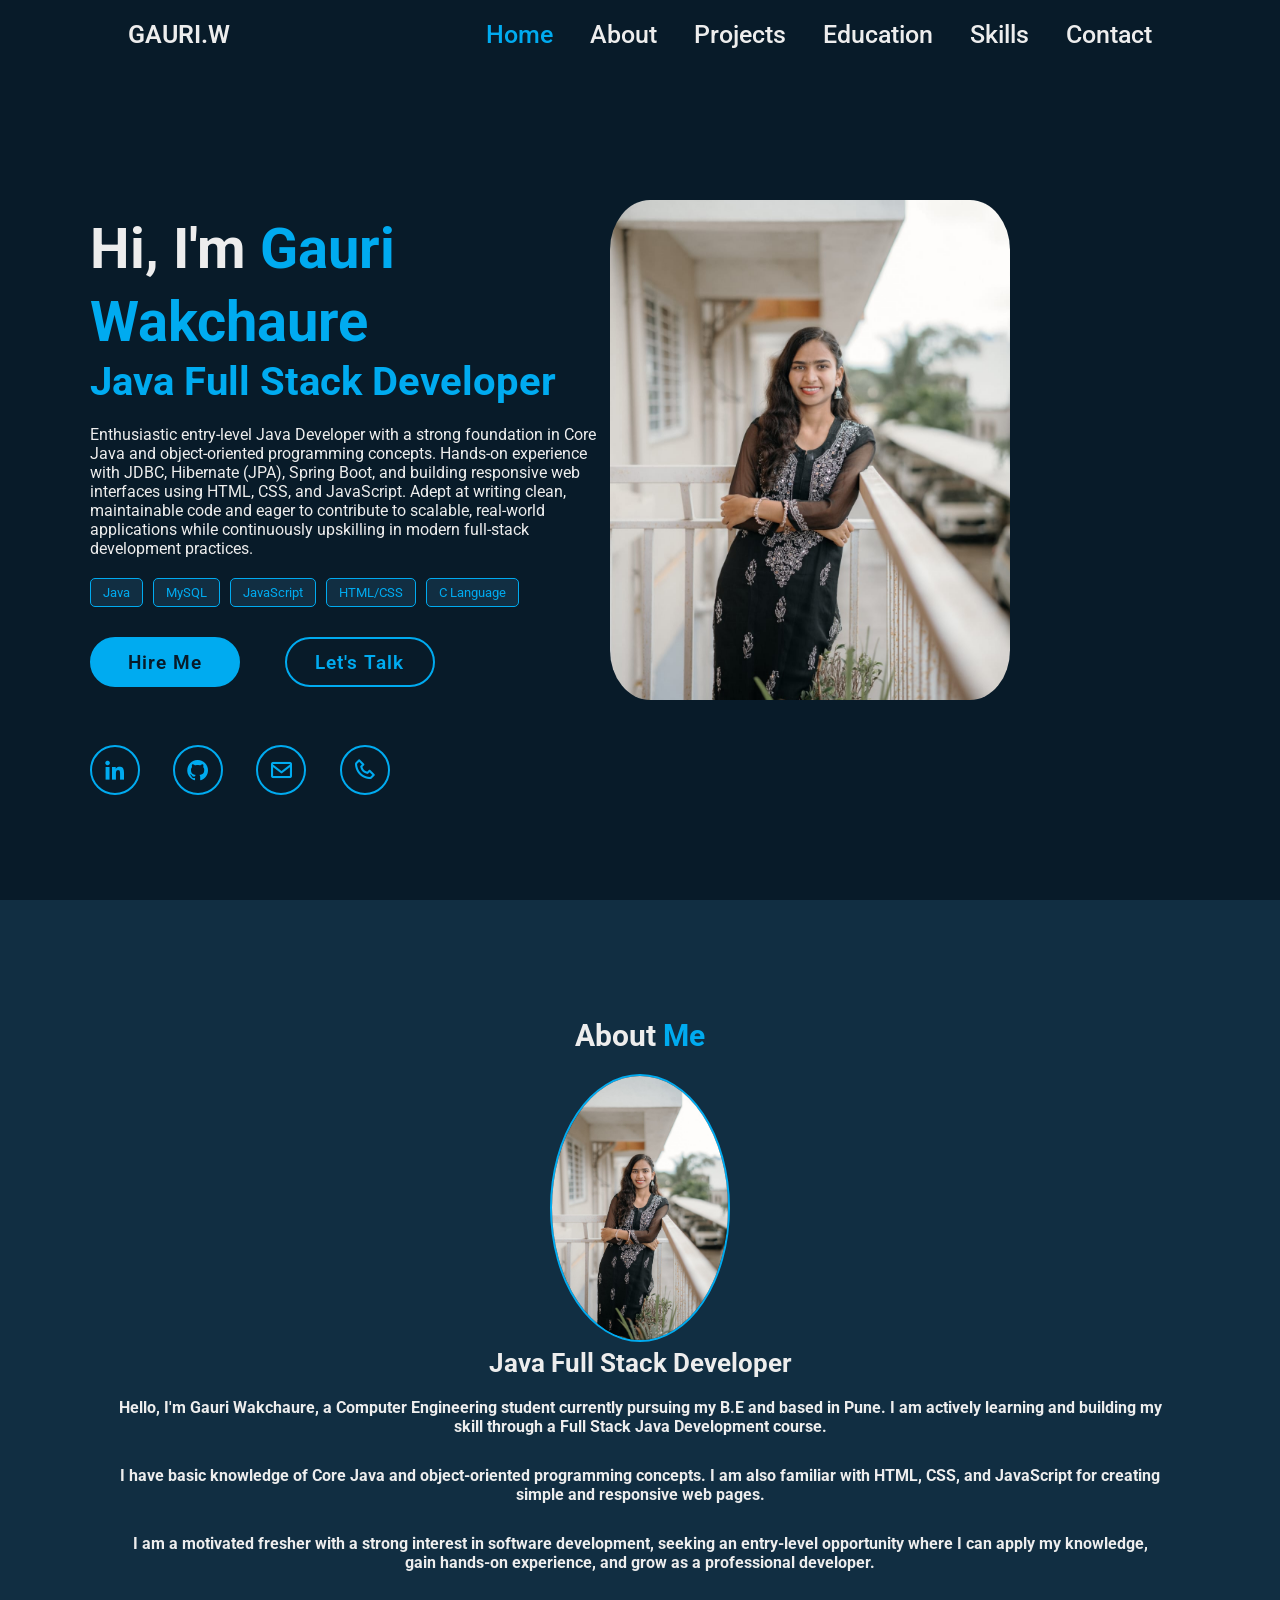
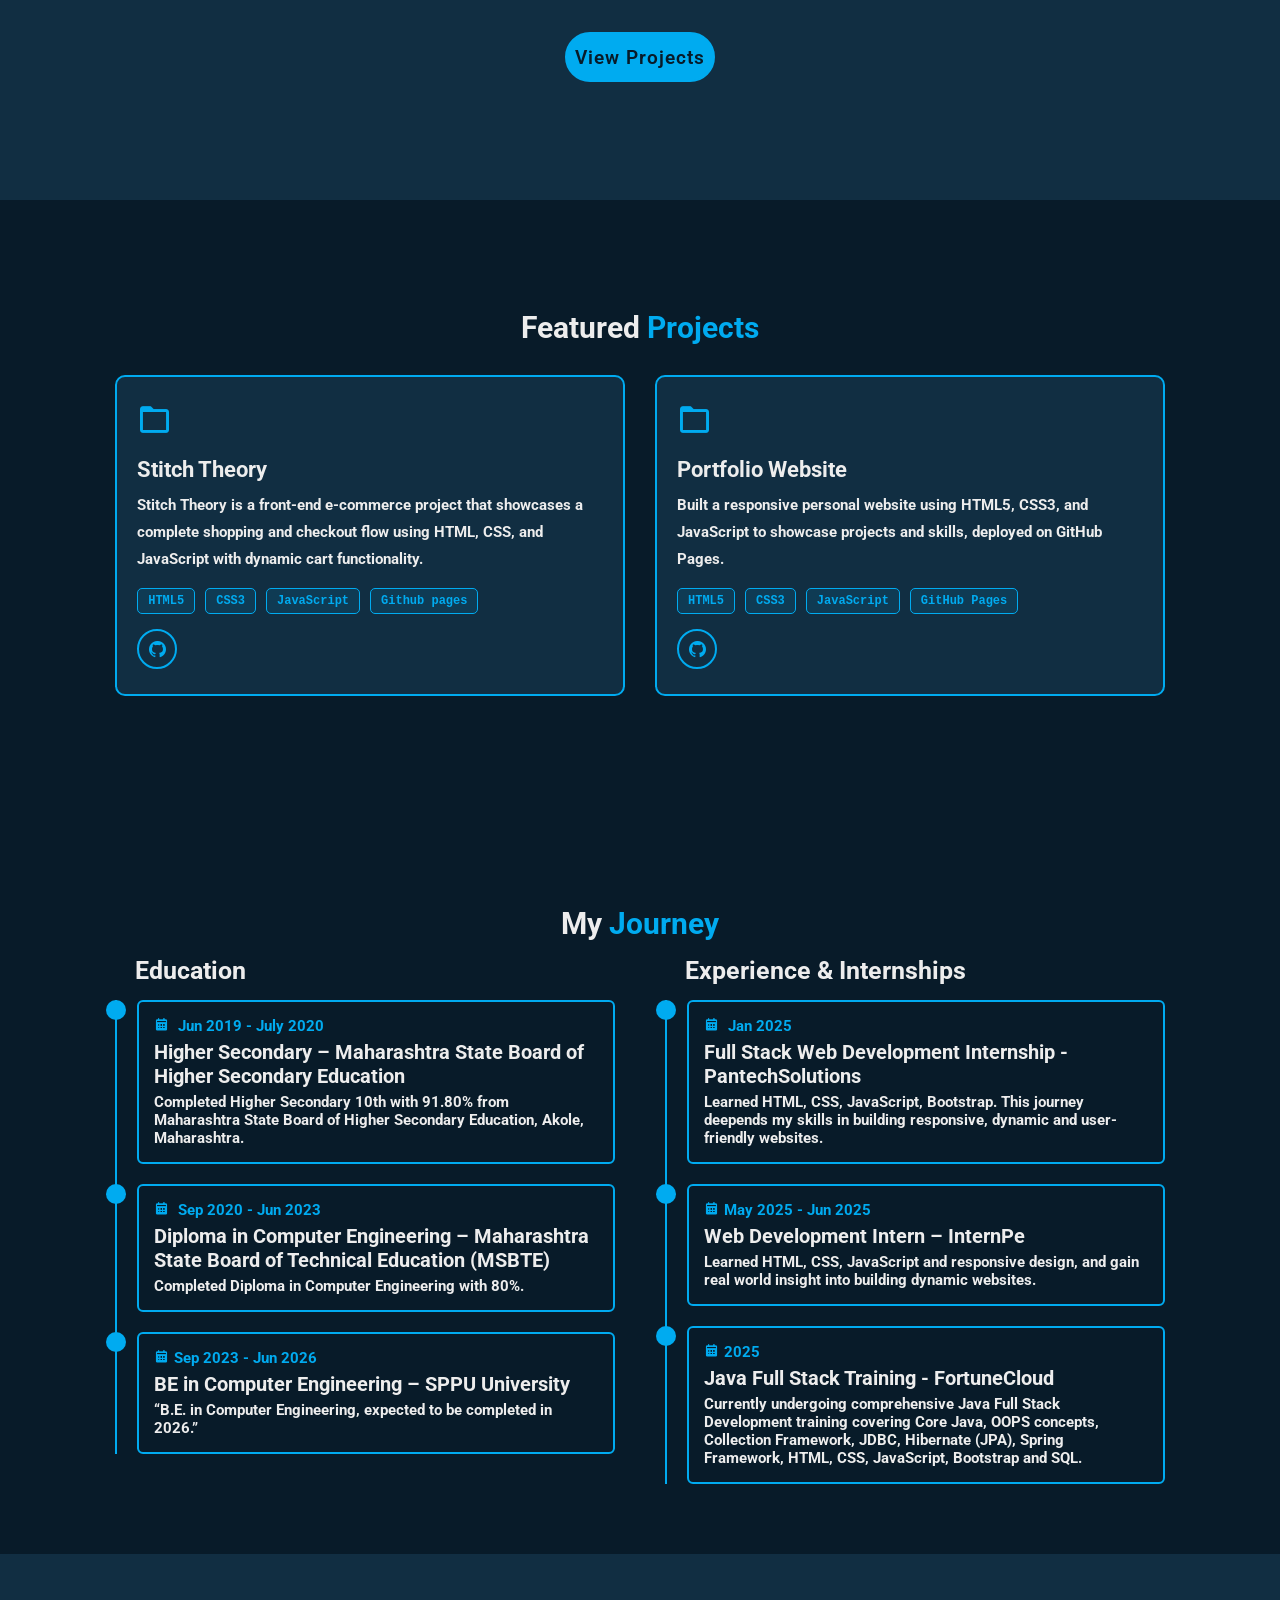
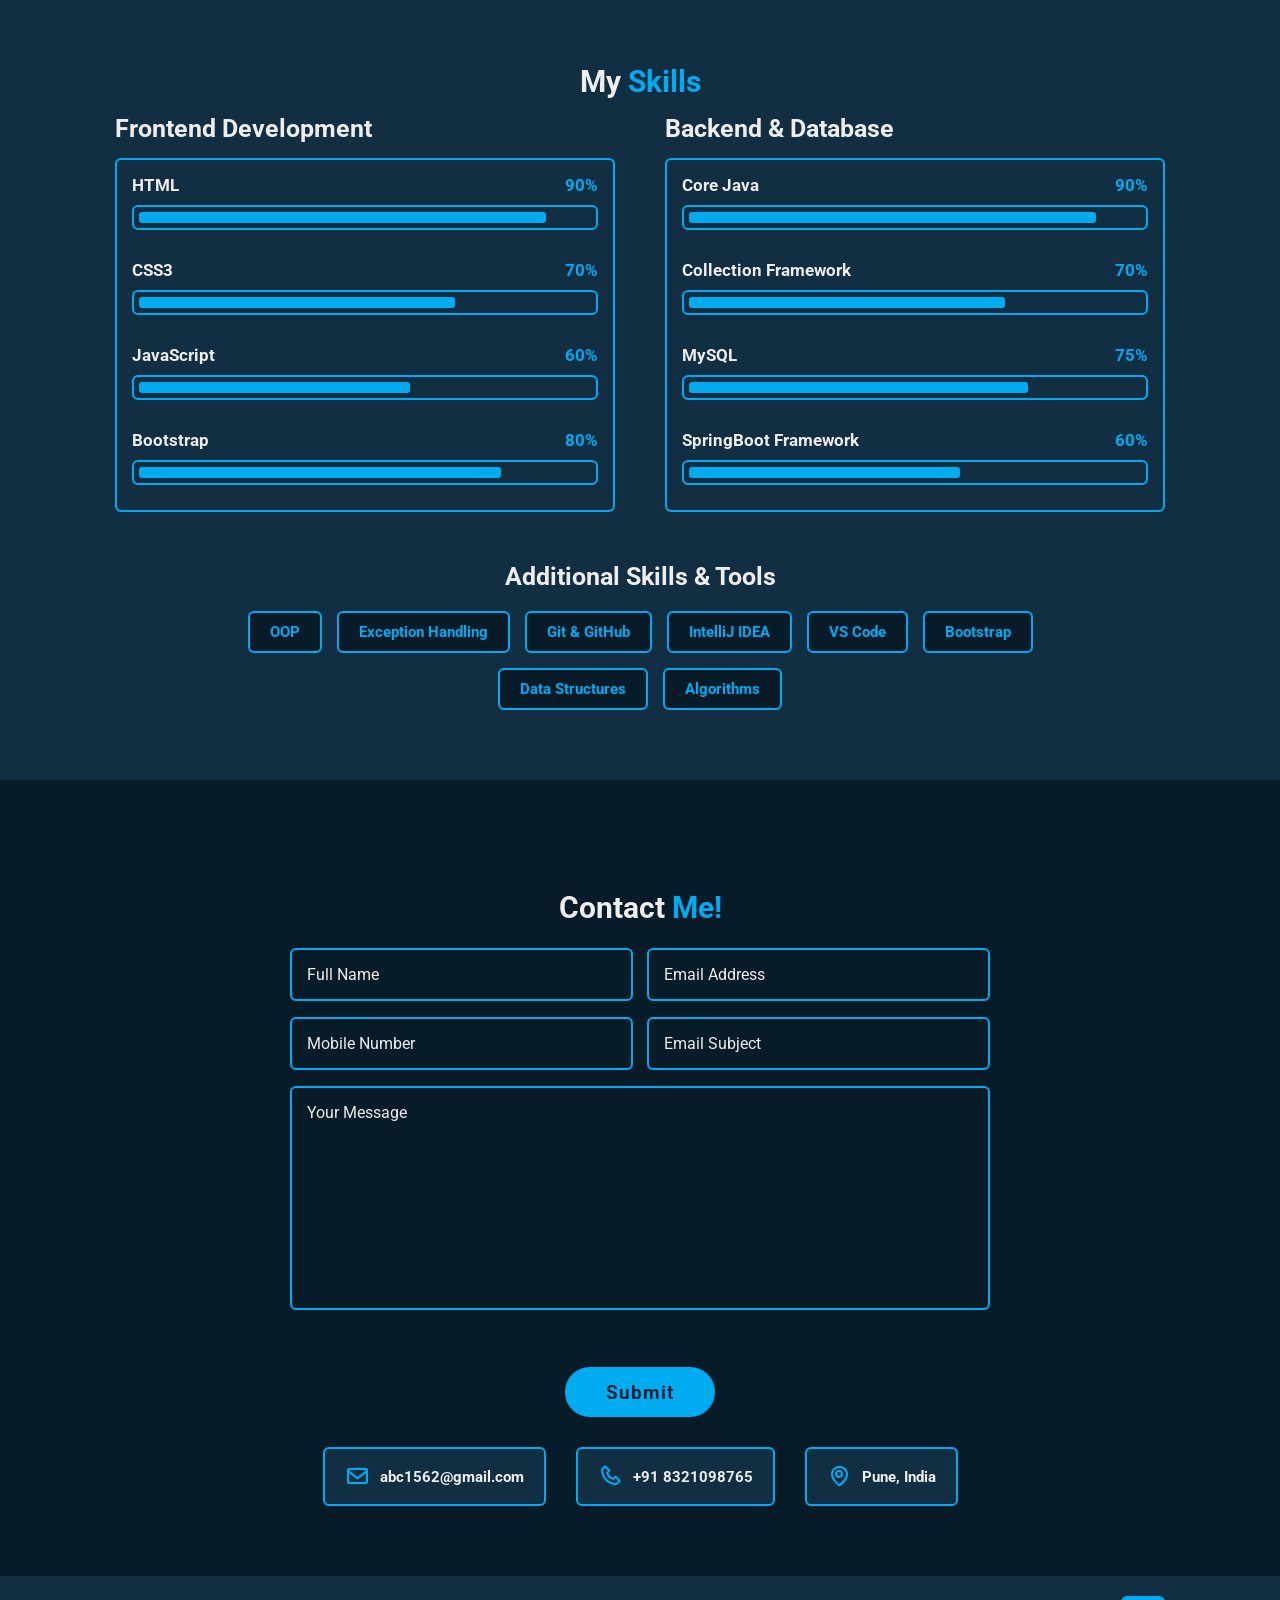
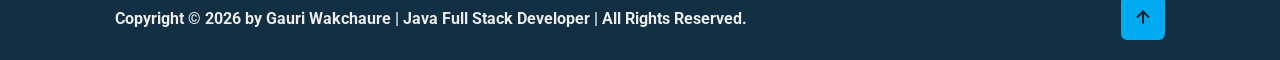
<file: index.html>
<!DOCTYPE html>
<html lang="en">
<head>
    <meta charset="UTF-8">
    <link rel="shortcut icon" type="image/x-icon" href="images/PortfolioImage.jpeg">
    <meta http-equiv="X-UA-compatible" content="IE=edge">
    <meta name="viewport" content="width=device-width, initial-scale=1.0">
    <title>Gauri Wakchaure - Java Full Stack Developer</title>
    <link rel="stylesheet" href="style.css">
    <link href='https://unpkg.com/boxicons@2.1.4/css/boxicons.min.css' rel='stylesheet'>
</head>
<body>
  
    <header class="header">
        <a href="#" class="logo">GAURI.W <span class="animate" style="--i:1;"></span></a>
        <div class="bx bx-menu" id="menu-icon"><span class="animate" style="--i:2;"></span></div>
        <nav class="navbar">
            <a href="#home" id="newId0" class="active" onclick="activeFunction(0)">Home</a>
            <a href="#about" id="newId1" onclick="activeFunction(1)">About</a>
            <a href="#projects" id="newId2" onclick="activeFunction(2)">Projects</a>
            <a href="#education" id="newId3" onclick="activeFunction(3)">Education</a>
            <a href="#skills" id="newId4" onclick="activeFunction(4)">Skills</a>
            <a href="#contact" id="newId5" onclick="activeFunction(5)">Contact</a>
            <span class="active-nav"></span>
            <span class="animate" style="--i:2;"></span>
        </nav>
    </header>

<section class="home show-animate" id="home">
    <div class="home-content">
        <h1>Hi, I'm <span>Gauri Wakchaure</span></h1>
        <div class="text">
            <h3>Java Full Stack Developer</h3>
        </div>
        <p>Enthusiastic entry-level Java Developer with a strong foundation in Core Java and object-oriented programming concepts. Hands-on experience with JDBC, Hibernate (JPA), Spring Boot, and building responsive web interfaces using HTML, CSS, and JavaScript. Adept at writing clean, maintainable code and eager to contribute to scalable, real-world applications while continuously upskilling in modern full-stack development practices.</p>
        <div class="tech-stack">
            <div class="tech-icons">
                <span class="tech-icon">Java</span>
                <span class="tech-icon">MySQL</span>
                <span class="tech-icon">JavaScript</span>
                <span class="tech-icon">HTML/CSS</span>
                <span class="tech-icon">C Language</span>
            </div>
        </div>

        <div class="btn-box">
            <a href="#contact" class="btn">Hire Me</a>
            <a href="#projects" class="btn">Let's Talk</a>
        </div>
    </div>

    <div class="home-img">
        <img src="images/PortfolioImage.jpeg" alt="Gauri Wakchaure">
    </div>

    <div class="home-sci">
        <a href="https://www.linkedin.com/in/gauri-wakchaure-9a2a0632a/" target="_blank"><i class='bx bxl-linkedin'></i></a>
        <a href="https://github.com/Gauri-wakchaure" target="_blank"><i class='bx bxl-github'></i></a>
        <a href="mailto:alexanis120@gmail.com"><i class='bx bx-envelope'></i></a>
        <a href="tel:+916002566386"><i class='bx bx-phone'></i></a>
    </div>

    <span class="home-imgHover"></span>
</section>

<section class="about" id="about">
        <h2 class="heading">About <span>Me</span></h2>
        <div class="about-img">
            <img src="images/PortfolioImage.jpeg" alt="Gauri Wakchaure">
        </div>
        <div class="about-content">
            <h3>Java Full Stack Developer</h3>
            <p>
           <b>
               Hello, I'm Gauri Wakchaure, a Computer Engineering student currently pursuing my B.E and based in Pune.
               I am actively learning and building my skill through a Full Stack Java Development course.
            <p>
            <b>
               I have basic knowledge of Core Java and object-oriented programming
               concepts. I am also familiar with HTML, CSS, and JavaScript for
               creating simple and responsive web pages.
            </b>
            <p>
            <b>
               I am a motivated fresher with a strong interest in software development,
               seeking an entry-level opportunity where I can apply my knowledge,
               gain hands-on experience, and grow as a professional developer.
             </b>
            <div class="btn-box btns">
                <a href="#projects" class="btn">View Projects</a>
            </div>
        </div>
    </section>

    <section class="projects" id="projects">
        <h2 class="heading">Featured <span>Projects</span></h2>
        <div class="projects-container">
            <div class="project-box">
                <div class="project-icon">
                    <i class='bx bx-folder'></i>
                </div>
                <h3>Stitch Theory</h3>
                <p>Stitch Theory is a front-end e-commerce project that showcases a complete shopping and checkout flow using HTML, CSS, and JavaScript with dynamic cart functionality.</p>
                <div class="project-tech">
                    <span>HTML5</span>
                    <span>CSS3</span>
                    <span>JavaScript</span>
                    <span>Github pages</span>
                </div>
                <div class="project-links">
                    <a href="https://github.com/Gauri-wakchaure" target="_blank"><i class='bx bxl-github'></i></a>
                </div>
            </div>

            <div class="project-box">
                <div class="project-icon">
                    <i class='bx bx-folder'></i>
                </div>
                <h3>Portfolio Website</h3>
                <p>Built a responsive personal website using HTML5, CSS3, and JavaScript to showcase projects and skills, deployed on GitHub Pages.</p>
                <div class="project-tech">
                    <span>HTML5</span>
                    <span>CSS3</span>
                    <span>JavaScript</span>
                    <span>GitHub Pages</span>
                </div>
                <div class="project-links">
                    <a href="https://github.com/Gauri-wakchaure" target="_blank"><i class='bx bxl-github'></i></a>
                </div>
            </div>
        </div>
    </section>

    <section class="education" id="education">
        <h2 class="heading">My <span>Journey</span></h2>
        <div class="educaion-row">
            <div class="education-column">
                <h3 class="title">Education</h3>
                <div class="educationbox">
                    <div class="education-content">
                        <div class="content">
                         <div class="year"><i class='bx bxs-calendar'></i> Jun 2019 - July 2020</div>
                           <h3>Higher Secondary – Maharashtra State Board of Higher Secondary Education</h3>
                           <p> Completed Higher Secondary 10th with 91.80%
                    from Maharashtra State Board of Higher Secondary Education, Akole, Maharashtra.
                          </p>
                        </div>
                    </div>

                    <div class="education-content">
                        <div class="content">
                            <div class="year"><i class='bx bxs-calendar'></i> Sep 2020 - Jun 2023</div>
                            <h3>Diploma in Computer Engineering – Maharashtra State Board of Technical Education (MSBTE)</h3>
                            <p>Completed Diploma in Computer Engineering with 80%.</p>
                        </div>
                    </div>

                    <div class="education-content">
                        <div class="content">
                         <div class="year"><i class='bx bxs-calendar'></i>Sep 2023 - Jun 2026</div>
                            <h3>BE in Computer Engineering – SPPU University</h3>
                            <p>“B.E. in Computer Engineering, expected to be completed in 2026.”</p>
                        </div>
                    </div>
                </div>
            </div>

            <div class="education-column">
                <h3 class="title">Experience & Internships</h3>
                <div class="educationbox">
                    <div class="education-content">
                        <div class="content">
                            <div class="year"><i class='bx bxs-calendar'></i> Jan 2025</div>
                            <h3>Full Stack Web Development Internship - PantechSolutions</h3>
                            <p>Learned HTML, CSS, JavaScript, Bootstrap. This journey deepends my skills in building responsive, dynamic and user-friendly websites. </p>
                        </div>
                    </div>

                    <div class="education-content">
                        <div class="content">
                        <div class="year"><i class='bx bxs-calendar'></i>May 2025 - Jun 2025</div>
                            <h3>Web Development Intern – InternPe</h3>
                            <p> Learned HTML, CSS, JavaScript and responsive design, and gain real world insight into building dynamic websites.</p>
                        </div>
                    </div>

                    <div class="education-content">
                        <div class="content">
                            <div class="year"><i class='bx bxs-calendar'></i>2025</div>
                            <h3>Java Full Stack Training - FortuneCloud</h3>
                            <p>Currently undergoing comprehensive Java Full Stack Development training covering Core Java, OOPS concepts, Collection Framework, JDBC, Hibernate (JPA), Spring Framework, HTML, CSS, JavaScript, Bootstrap and SQL.</p>
                        </div>
                    </div>
                </div>
            </div>
        </div>
    </section>

    <section class="skills" id="skills">
        <h2 class="heading">My <span>Skills</span></h2>
        <div class="skills-row">
            <div class="skills-column">
                <h3 class="title">Frontend Development</h3>
                <div class="skills-box">
                    <div class="skills-content">
                        <div class="progress">
                            <h3>HTML<span>90%</span></h3>
                            <div class="bar"><span style="width: 90%"></span></div>
                        </div>
                        <div class="progress">
                            <h3>CSS3 <span>70%</span></h3>
                            <div class="bar"><span style="width: 70%"></span></div>
                        </div>
                        <div class="progress">
                            <h3>JavaScript <span>60%</span></h3>
                            <div class="bar"><span style="width: 60%"></span></div>
                        </div>
                        <div class="progress">
                            <h3>Bootstrap <span>80%</span></h3>
                            <div class="bar"><span style="width: 80%"></span></div>
                        </div>
                    </div>
                </div>
            </div>

            <div class="skills-column">
                <h3 class="title">Backend & Database</h3>
                <div class="skills-box">
                    <div class="skills-content">
                        <div class="progress">
                            <h3>Core Java <span>90%</span></h3>
                            <div class="bar"><span style="width: 90%"></span></div>
                        </div>
                        <div class="progress">
                            <h3>Collection Framework<span>70%</span></h3>
                            <div class="bar"><span style="width: 70%"></span></div>
                        </div>
                        <div class="progress">
                            <h3>MySQL <span>75%</span></h3>
                            <div class="bar"><span style="width: 75%"></span></div>
                        </div>
                        <div class="progress">
                            <h3>SpringBoot Framework<span>60%</span></h3>
                            <div class="bar"><span style="width: 60%"></span></div>
                        </div>
                    </div>
                </div>
            </div>
        </div>

        <div class="skills-additional">
            <h3 class="title">Additional Skills & Tools</h3>
            <div class="skills-tags">
                <span class="skill-tag">OOP</span>
                <span class="skill-tag">Exception Handling</span>
                <span class="skill-tag">Git & GitHub</span>
                <span class="skill-tag">IntelliJ IDEA</span>
                <span class="skill-tag">VS Code</span>
                <span class="skill-tag">Bootstrap</span>
                <span class="skill-tag">Data Structures</span>
                <span class="skill-tag">Algorithms</span>
            </div>
        </div>
    </section>

    <section class="contact" id="contact">
        <h2 class="heading">Contact <span>Me!</span></h2>
        <form action="#">
            <div class="input-box">
                <div class="input-field">
                    <input type="text" placeholder="Full Name" required>
                    <span class="focus"></span>
                </div>
                <div class="input-field">
                    <input type="email" placeholder="Email Address" required>
                    <span class="focus"></span>
                </div>
            </div>

            <div class="input-box">
                <div class="input-field">
                    <input type="number" placeholder="Mobile Number" required>
                    <span class="focus"></span>
                </div>
                <div class="input-field">
                    <input type="text" placeholder="Email Subject" required>
                    <span class="focus"></span>
                </div>
            </div>

            <div class="textarea-field">
                <textarea name="" id="" cols="30" rows="10" placeholder="Your Message" required></textarea>
                <span class="focus"></span>
            </div>

            <div class="btn-box btns">
                <button type="submit" class="btn">Submit</button>
            </div>
        </form>

        <div class="contact-info">
            <div class="contact-item">
                <i class='bx bx-envelope'></i>
                <p><a href="ac1562@gmail.com">abc1562@gmail.com</a></p>
            </div>
            <div class="contact-item">
                <i class='bx bx-phone'></i>
                <p><a href="tel:+918321098765">+91 8321098765</a></p>
            </div>
            <div class="contact-item">
                <i class='bx bx-map'></i>
                <p>Pune, India</p>
            </div>
        </div>
    </section>

    <footer class="footer">
        <div class="footer-text">
            <p>Copyright &copy; 2026 by Gauri Wakchaure | Java Full Stack Developer | All Rights Reserved.</p>
        </div>
        <div class="footer-iconTop">
            <a href="#home"><i class='bx bx-up-arrow-alt'></i></a>
        </div>
    </footer>

    <script src="script.js"></script>
</body>
</html>
</file>
<file: style.css>
@import url('https://fonts.googleapis.com/css2?family=Roboto:wght@300;400;500;600;700&display=swap');

* {
  margin: 0;
  padding: 0;
  box-sizing: border-box;
  text-decoration: none;
  border: none;
  outline: none;
  scroll-behavior: smooth;
  font-family: 'Roboto', sans-serif;
}

:root {
  --bg-color: #081b29;
  --second-bg-color: #112e42;
  --text-color: #ededed;
  --main-color: #00abf0;
}

html {
  font-size: 62.5%;
  overflow-x: hidden;
}

body {
  background: var(--bg-color);
  color: var(--text-color);
  overflow-x: hidden; /* FIX */
}

section {
  min-height: 100vh;
  padding: 11rem 9% 2rem; /* FIX */
}

/* ===== HOME FIX ===== */
.home {
  height: 100vh;
  display: flex;
  align-items: center;
  padding: 0 7%;
  border-radius: 10%;
  margin-right: 180px;
  justify-content: space-between;
}
/* ===== IMAGE ALIGNMENT FIX ===== */
.home-img {
  flex-shrink: 0;
  width: 400px;
  display: flex;
  justify-content: center;
  align-items: center;
}

.home-img img {
  width: 500px;
  height: 500px;
  border-radius: 10%;
  object-fit: cover;
}


.header {
  position: fixed;
  top: 0;
  left: 0;
  width: 100%;
  padding: 2rem 10%;
  background: transparent;
  display: flex;
  justify-content: space-between;
  align-items: center;
  z-index: 100;
  transition: .3s;
}

.header.sticky {
  background: var(--second-bg-color);
}

.logo {
  position: relative;
  font-size: 2.5rem;
  color: var(--text-color);
  text-decoration: none;
  font-weight: 600;
}

.navbar {
  position: relative;
}

.logo::before {
  content: '';
  position: absolute;
  top: 0;
  right:0;
  width: 100%;
  height: 100%;
  background: #081b29;
  animation: showRight 1s ease forwards;
  animation-delay: .4s;
}

.navbar a {
  font-size: 2.5rem;
  color: var(--text-color);
  text-decoration: none;
  font-weight: 500;
  margin-left: 3.5rem;
  transition: .3s;
}

.navbar a:hover,
.navbar a.active {
  color: var(--main-color);
}

#menu-icon {
  position: relative;
  font-size: 4rem;
  color: var(--text-color);
  cursor: pointer;
  display: none;
}

.home-content {
  max-width: 60rem;
  z-index: 99;
}

.home-content .text {
  position: relative;
  width: 47rem;
}

.home-content .text h3 {
  font-size: 4rem;
  font-weight: 700;
  color: #00abf0;
}

.home-content .text h3::before {
  content: '';
  position: absolute;
  top: 0;
  left: 0;
  width: 0;
  height: 100%;
 
  z-index: -1;
}

.home-content h1 {
  position: relative;
  display: inline-block;
  font-size: 5.6rem;
  font-weight: 700;
  line-height: 1.3;
  color: #ededed;
}

.home-content h1 span {
  color: var(--main-color);
}

.home-content h1::before {
  content: '';
  position: absolute;
  top: 0;
  right: 0;
  width: 100%;
  height: 100%;
  background: #081b29;
  animation: showRight 1s ease forwards;
  animation-delay: 1s;
}

.home-content h3 {
  position: relative;
  font-size: 22px;
  font-weight: 700;
  color: #00abf0;
}

.home-content h3::before {
  content: '';
  position: absolute;
  top: 0;
  right: 0;
  width: 100%;
  height: 100%;
  background: #081b29;
  animation: showRight 1s ease forwards;
  animation-delay: 1.3s;
}

.home-content p {
  position: relative;
  font-size: 1.6rem;
  margin: 2rem 0 2rem;
}

.home-content p::before {
  content: '';
  position: absolute;
  top: 0;
  right: 0;
  width: 100%;
  height: 100%;
  background: #081b29;
  animation: showRight 1s ease forwards;
  animation-delay: 1.6s;
}

.tech-stack {
  position: relative;
  margin: 2rem 0;
}

.tech-stack::before {
  content: '';
  position: absolute;
  top: 0;
  right: 0;
  width: 100%;
  height: 100%;
  background: #081b29;
  animation: showRight 1s ease forwards;
  animation-delay: 1.8s;
}

.tech-icons {
  display: flex;
  gap: 1rem;
  flex-wrap: wrap;
  margin-top: 1rem;
}

.tech-icon {
  padding: 0.6rem 1.2rem;
  background: var(--second-bg-color);
  border: 1px solid var(--main-color);
  border-radius: 5px;
  font-size: 1.3rem;
  color: var(--main-color);
  transition: all 0.3s;
}

.tech-icon:hover {
  background: rgba(0, 171, 240, 0.1);
  transform: translateY(-3px);
}

.btn-box {
  position: relative;
  display: flex;
  justify-content: space-between;
  width: 34.5rem;
  height: 5rem;
  margin-top: 3rem;
}

.home-content .btn-box::before {
  content: '';
  position: absolute;
  top: 0;
  right: 0;
  width: 100%;
  height: 100%;
  background: #081b29;
  animation: showRight 1s ease forwards;
  animation-delay: 1.9s;
  z-index: 2;
}

.btn-box .btn {
  position: relative;
  display: inline-flex;
  justify-content: center;
  align-items: center;
  width: 15rem;
  height: 100%;
  background: var(--main-color);
  border: 2px solid var(--main-color);
  border-radius: 28px;
  font-size: 19px;
  color: var(--bg-color);
  text-decoration: none;
  font-weight: 600;
  letter-spacing: 1px;
  z-index: 1;
  overflow: hidden;
  transition: .5s;
}

.btn-box .btn:hover {
  color: #00abf0;
}

.btn-box .btn:nth-child(2) {
  background: transparent;
  color: #00abf0;
}

.btn-box .btn:nth-child(2):hover {
  color: #081b29;
}

.btn-box .btn:nth-child(2)::before {
  background: #00abf0;
}

.btn-box .btn::before {
  content: '';
  position: absolute;
  top: 0;
  left: 0;
  width: 0;
  height: 100%;
  background: #081b29;
  z-index: -1;
  transition: .5s;
}

.btn-box .btn:hover::before {
  width: 100%;
}

.home-sci {
  position: absolute;
  margin-top: auto;
  bottom: 30px;
  height: 125px;
  width: 300px;
  display: flex;
  justify-content: space-between;
}

.home-sci::before {
  content: '';
  position: absolute;
  top: 0;
  right: 0;
  width: 100%;
  height: 100%;
  background: #081b29;
  animation: showRight 1s ease forwards;
  animation-delay: 2.5s;
  z-index: 2;
}

.home-sci a {
  position: relative;
  display: inline-flex;
  justify-content: center;
  align-items: center;
  width: 50px;
  height: 50px;
  background: transparent;
  border: 2px solid #00abf0;
  border-radius: 50%;
  font-size: 25px;
  color: #00abf0;
  text-decoration: none;
  z-index: 1;
  overflow: hidden;
  transition: .5s;
}

.home-sci a:hover {
  color: #081b29;
}

.home-sci a::before {
  content: '';
  position: absolute;
  top: 0;
  left: 0;
  width: 0;
  height: 100%;
  background: #00abf0;
  z-index: -1;
  transition: .5s;
}

.home-sci a:hover::before {
  width: 100%;
}

.home-imgHover {
  position: absolute;
  top: 0;
  right: 100px;
  width: 650px;
  height: 100%;
  background: transparent;
  transition: 3s;
  pointer-events: none;
}

.home-imgHover:hover {
  margin-right: 85px;
  background: #081b29;
  opacity: .9;
}

.home-imgHover::before {
  content: '';
  position: absolute;
  top: 0;
  right: 0;
  width: 100%;
  height: 100%;
  background: #081b29;
  animation: showRight 1s ease forwards;
  animation-delay: 3s;
  z-index: 100;
}

@keyframes showRight {
  100% {
    width: 0
  }
}

@keyframes manipActiveHover {
  100% {
    pointer-events: auto;
  }
}

@keyframes homeBgText {
  0%, 10%, 100% {
    background-position: -45rem 0;
  }
  65%, 85% {
    background-position: 0 0;
  }
}

@keyframes homeCursorText {
  0%, 10%, 100% {
   width: 0;
  }
  65%, 78%, 85% {
   width: 100%;
   opacity: 1;
  }
  75%, 81% {
    opacity: 0;
  }
}

.about {
  display: flex;
  justify-content: center;
  align-items: center;
  flex-direction: column;
  gap: 5rem;
  background: var(--second-bg-color);
  padding-bottom: 6rem;
}

.heading {
  font-size: 3rem;
  margin-bottom: 1.5rem;
  text-align: center;
}

span {
  color: var(--main-color);
}

.about-img {
  position: relative;
  width: 20vh;
  height: 20vh;
  border-radius: 50%;
  display: flex;
  justify-content: center;
  align-items: center;
}

.about-img img {
  width: 20vh;
  border-radius: 50%;
  border: .2rem solid var(--main-color);
}

@keyframes aboutSpinner {
  100% {
    transform: translate(-50%, -50%) rotate(360deg);
  }
}

.about-content {
  text-align: center;
}

.about-content h3 {
  font-size: 2.6rem;
}

.about-content p {
  font-size: 1.6rem;
  margin: 2rem 0 3rem;
}

.btn-box.btns {
  display: inline-block;
  width: 15rem;
}

.btn-box.btns .btn::before {
  background: var(--second-bg-color);
}

/* PROJECTS SECTION */
.projects {
  background: var(--bg-color);
  min-height: auto;
  padding-bottom: 10rem;
}

.projects-container {
  display: grid;
  grid-template-columns: repeat(auto-fit, minmax(300px, 1fr));
  gap: 3rem;
  margin-top: 3rem;
}

.project-box {
  background: var(--second-bg-color);
  padding: 2.5rem 2rem;
  border-radius: 1rem;
  border: .2rem solid var(--main-color);
  transition: .5s ease;
  position: relative;
  overflow: hidden;
}

.project-box:hover {
  transform: translateY(-10px);
  box-shadow: 0 0 25px var(--main-color);
}

.project-box::before {
  content: '';
  position: absolute;
  top: 0;
  left: 0;
  width: 0;
  height: 100%;
  background: rgba(0, 171, 240, 0.05);
  z-index: -1;
  transition: .5s;
}

.project-box:hover::before {
  width: 100%;
}

.project-icon {
  display: flex;
  justify-content: space-between;
  align-items: center;
  margin-bottom: 2rem;
}

.project-icon i {
  font-size: 3.5rem;
  color: var(--main-color);
}

.project-box h3 {
  font-size: 2.2rem;
  margin-bottom: 1rem;
  color: var(--text-color);
}

.project-box p {
  font-size: 1.5rem;
  line-height: 1.8;
  margin-bottom: 1.5rem;
  color: var(--text-color);
}

.project-tech {
  display: flex;
  gap: 1rem;
  flex-wrap: wrap;
  margin-bottom: 1.5rem;
}

.project-tech span {
  font-size: 1.2rem;
  padding: 0.5rem 1rem;
  background: rgba(0, 171, 240, 0.1);
  border: 1px solid var(--main-color);
  border-radius: 5px;
  color: var(--main-color);
  font-family: monospace;
}

.project-links {
  display: flex;
  gap: 1.5rem;
}

.project-links a {
  display: inline-flex;
  justify-content: center;
  align-items: center;
  width: 4rem;
  height: 4rem;
  background: transparent;
  border: .2rem solid var(--main-color);
  border-radius: 50%;
  font-size: 2rem;
  color: var(--main-color);
  transition: .5s ease;
}

.project-links a:hover {
  background: var(--main-color);
  color: var(--bg-color);
  box-shadow: 0 0 15px var(--main-color);
}

.education {
  display: flex;
  justify-content: center;
  align-items: center;
  flex-direction: column;
  min-height: auto;
  padding-bottom: 5rem;
}

.education .educaion-row {
  display: flex;
  flex-wrap: wrap;
  gap: 5rem;
}

.educaion-row .education-column {
  flex: 1 1 40rem;
}

.education-column .title {
  font-size: 2.5rem;
  margin: 0 0 1.5rem 2rem;
}

.education-column .educationbox {
  border-left: .2rem solid #00abf0;
}

.educationbox .education-content {
  position: relative;
  padding-left: 2rem;
}

.educationbox .education-content::before {
  content: '';
  position: absolute;
  top: 0;
  left: -1.1rem;
  width: 2rem;
  height: 2rem;
  background: #00abf0;
  border-radius: 50%;
}

.education-content .content {
  position: relative;
  padding: 1.5rem;
  border: .2rem solid #00abf0;
  border-radius: .6rem;
  margin-bottom: 2rem;
  overflow: hidden;
}

.education-content .content::before {
  content: '';
  position: absolute;
  top: 0;
  left: 0;
  width: 0;
  height: 100%;
  background: #9cd1e631;
  z-index: -1;
  transition: .5s;
}

.education-content .content:hover::before {
  width: 100%;
}

.education-content .content .year {
  font-size: 1.5rem;
  color: #00abf0;
  padding-bottom: .5rem;
}

.education-content .content .year i {
  padding-right: .5rem;
}

.education-content .content h3 {
  font-size: 2rem;
}

.education-content .content p {
  font-size: 1.5rem;
  padding-top: .5rem;
}

.skills {
  min-height: auto;
  padding-bottom: 7rem;
  background: var(--second-bg-color);
}

.skills .skills-row {
  display: flex;
  flex-wrap: wrap;
  gap: 5rem;
}

.skills-row .skills-column {
  flex: 1 1 40rem;
}

.skills-column .title {
  font-size: 2.5rem;
  margin: 0 0 1.5rem;
}

.skills-box .skills-content {
  position: relative;
  border: .2rem solid #00abf0;
  border-radius: .6rem;
  padding: .5rem 1.5rem;
  z-index: 1;
  overflow: hidden;
}

.skills-box .skills-content::before {
  content: '';
  position: absolute;
  top: 0;
  left: 0;
  width: 0;
  height: 100%;
  background: #9cd1e631;
  z-index: -1;
  transition: .5s;
}

.skills-box .skills-content:hover::before {
  width: 100%;
}

.skills-content .progress {
  padding: 1rem 0;
}

.skills-content .progress h3 {
  font-size: 1.7rem;
  display: flex;
  justify-content: space-between;
}

.skills-content .progress h3 span {
  color: #00abf0;
}

.skills-content .progress .bar {
  height: 2.5rem;
  border-radius: .6rem;
  border: .2rem solid #00abf0;
  padding: .5rem;
  margin: 1rem 0;
}

.skills-content .progress .bar span {
  display: block;
  height: 100%;
  border-radius: .3rem;
  background: #00abf0;
}

.skills-additional {
  margin-top: 5rem;
}

.skills-additional .title {
  font-size: 2.5rem;
  text-align: center;
  margin-bottom: 2rem;
}

.skills-tags {
  display: flex;
  gap: 1.5rem;
  flex-wrap: wrap;
  justify-content: center;
  max-width: 80rem;
  margin: 0 auto;
}

.skill-tag {
  padding: 1rem 2rem;
  background: var(--bg-color);
  border: .2rem solid var(--main-color);
  border-radius: .6rem;
  font-size: 1.5rem;
  color: var(--main-color);
  transition: .3s;
}

.skill-tag:hover {
  background: rgba(0, 171, 240, 0.1);
  transform: translateY(-5px);
  box-shadow: 0 0 15px rgba(0, 171, 240, 0.3);
}

.contact {
  min-height: auto;
  padding-bottom: 7rem;
}

.contact form {
  max-width: 70rem;
  margin: 0 auto;
  text-align: center;
  margin-bottom: 3rem;
}

.contact form .input-box {
  position: relative;
  display: flex;
  justify-content: space-between;
  flex-wrap: wrap;
}

.contact form .input-box .input-field {
  position: relative;
  width: 49%;
  margin: .8rem 0;
}

.contact form .input-box .input-field input,
.contact form .textarea-field textarea {
  width: 100%;
  height: 100%;
  padding: 1.5rem;
  font-size: 1.6rem;
  color: #ededed;
  background: transparent;
  border-radius: .6rem;
  border: .2rem solid #00abf0;
}

.contact form .input-box .input-field input::placeholder,
.contact form .textarea-field textarea::placeholder {
  color: #ededed;
}

.contact form .focus {
  position: absolute;
  top: 0;
  left: 0;
  width: 0;
  height: 100%;
  background: #9cd1e631;
  border-radius: .6rem;
  z-index: -1;
  transition: .5s;
}

.contact form .input-box .input-field input:focus~.focus,
.contact form .input-box .input-field input:valid~.focus,
.contact form .textarea-field textarea:focus~.focus,
.contact form .textarea-field textarea:valid~.focus {
  width: 100%;
}

.contact form .textarea-field {
  position: relative;
  margin: .8rem 0 2.7rem;
  display: flex;
}

.contact form .textarea-field textarea {
  resize: none;
}

.contact form .btn-box.btns .btn {
  cursor: pointer;
}

.contact-info {
  display: flex;
  justify-content: center;
  gap: 3rem;
  flex-wrap: wrap;
  margin-top: 3rem;
}

.contact-item {
  display: flex;
  align-items: center;
  gap: 1rem;
  padding: 1.5rem 2rem;
  background: var(--second-bg-color);
  border: .2rem solid var(--main-color);
  border-radius: .6rem;
  transition: .3s;
}

.contact-item:hover {
  background: rgba(0, 171, 240, 0.1);
  transform: translateY(-5px);
}

.contact-item i {
  font-size: 2.5rem;
  color: var(--main-color);
}

.contact-item p {
  font-size: 1.5rem;
}

.contact-item a {
  color: var(--text-color);
  transition: .3s;
}

.contact-item a:hover {
  color: var(--main-color);
}

.footer {
  display: flex;
  justify-content: space-between;
  align-items: center;
  flex-wrap: wrap;
  padding: 2rem 9%;
  background: var(--second-bg-color);
}

.footer-text p {
  font-size: 1.6rem;
}

.footer-iconTop a {
  position: relative;
  display: inline-flex;
  justify-content: center;
  align-items: center;
  padding: .8rem;
  background: #00abf0;
  border: .2rem solid #00abf0;
  border-radius: .6rem;
  z-index: 1;
  overflow: hidden;
}

.footer-iconTop a::before {
  content: '';
  position: absolute;
  top: 0;
  left: 0;
  width: 0;
  height: 100%;
  background: #081b29;
  z-index: -1;
  transition: .5s;
}

.footer-iconTop a:hover::before {
  width: 100%;
}

.footer-iconTop a i {
  font-size: 2.4rem;
  color: #081b29;
  transition: .5s;
}

.footer-iconTop a:hover i {
  color: #00abf0;
}

.animate {
  position: absolute;
  top: 0;
  right: 0;
  width: 100%;
  height: 100%;
  z-index: 98;
}

.logo .animate,
.navbar .animate,
#menu-icon .animate,
.home .show-animate .animate {
  animation: showRight 1s ease forwards;
  animation-delay: calc(.3s * var(--i));
}

@media (max-width:1200px) {
  html {
    font-size: 55%;
  }
}

@media (max-width: 991px) {
  .header {
    padding: 2rem 4%;
  }
  section {
    padding: 10rem 4% 2rem;
  }
  .home {
    padding: 0 4%;
  }
  .footer {
    padding: 2rem 4%;
  }
}

@media (max-width: 768px) {
  .header {
    background: var(--bg-color);
  }
  #menu-icon {
    display: block;
  }
  .navbar {
    position: absolute;
    top: 100%;
    left: -100%;
    width: 100%;
    padding: 1rem 4%;
    background: var(--main-color);
    box-shadow: 0.5rem 1rem rgba(0, 0, 0, .2);
    z-index: 1;
    transition: .25s ease;
    transition-delay: .25s;
  }
  .navbar.active {
    left: 0;
    transition-delay: 0s;
  }
  .navbar .active-nav {
    position: absolute;
    top: 0;
    left: -100%;
    width: 100%;
    height: 100%;
    background: var(--bg-color);
    border-top: .1rem solid rgba(0, 0, 0, .2);
    z-index: -1;
    transition: .25s ease;
    transition-delay: 0s;
  }

    /* ===== HOME MOBILE FIX (ADD HERE) ===== */
  .home {
    flex-direction: column;
    justify-content: center;
    text-align: center;
    margin-right: 0;        /* removes overflow */
    padding: 8rem 4% 4rem;
  }

  .home-img {
    width: 100%;
    margin-top: 3rem;
  }

  .home-img img {
    width: 80%;
    height: auto;
  }

  .home-imgHover {
    display: none;
  }


     //end HOME MOBILE FIX


  .navbar.active .active-nav {
    left: 0;
    transition-delay: .25s;
  }
  .navbar a {
    display: block;
    font-size: 2rem;
    margin: 3rem 0;
    transform: translateX(-20rem);
    transition: .25s ease;
    transition-delay: 0s;
  }
  .navbar.active a {
    transform: translateX(0);
    transition-delay: .25s;
  }
  .home-imgHover {
    pointer-events: none;
    background: var(--bg-color);
    opacity: .6;
  }
  .home {
    background-position: center;
  }
  .projects-container {
    grid-template-columns: 1fr;
  }
  .skills-row {
    flex-direction: column;
  }
}

@media (max-width: 520px) {
  html {
    font-size: 50%;
  }
  .home-content h1 {
    display: flex;
    flex-direction: column;
  }
  .home-sci {
    width: 160px;
  }
  .home-sci a {
    width: 38px;
    height: 38px;
  }
  .contact form .input-box .input-field {
    width: 100%;
  }
  .footer {
    flex-direction: column-reverse;
  }
  .footer p {
    margin-top: 2rem;
    text-align: center;
  }
}

@media (max-width: 371px) {
  .home {
    justify-content: center;
  }
  .home-content {
    display: flex;
    align-items: center;
    flex-direction: column;
    text-align: center;
  }
  .home-content h1 {
    font-size: 5rem;
  }
}
</file>
